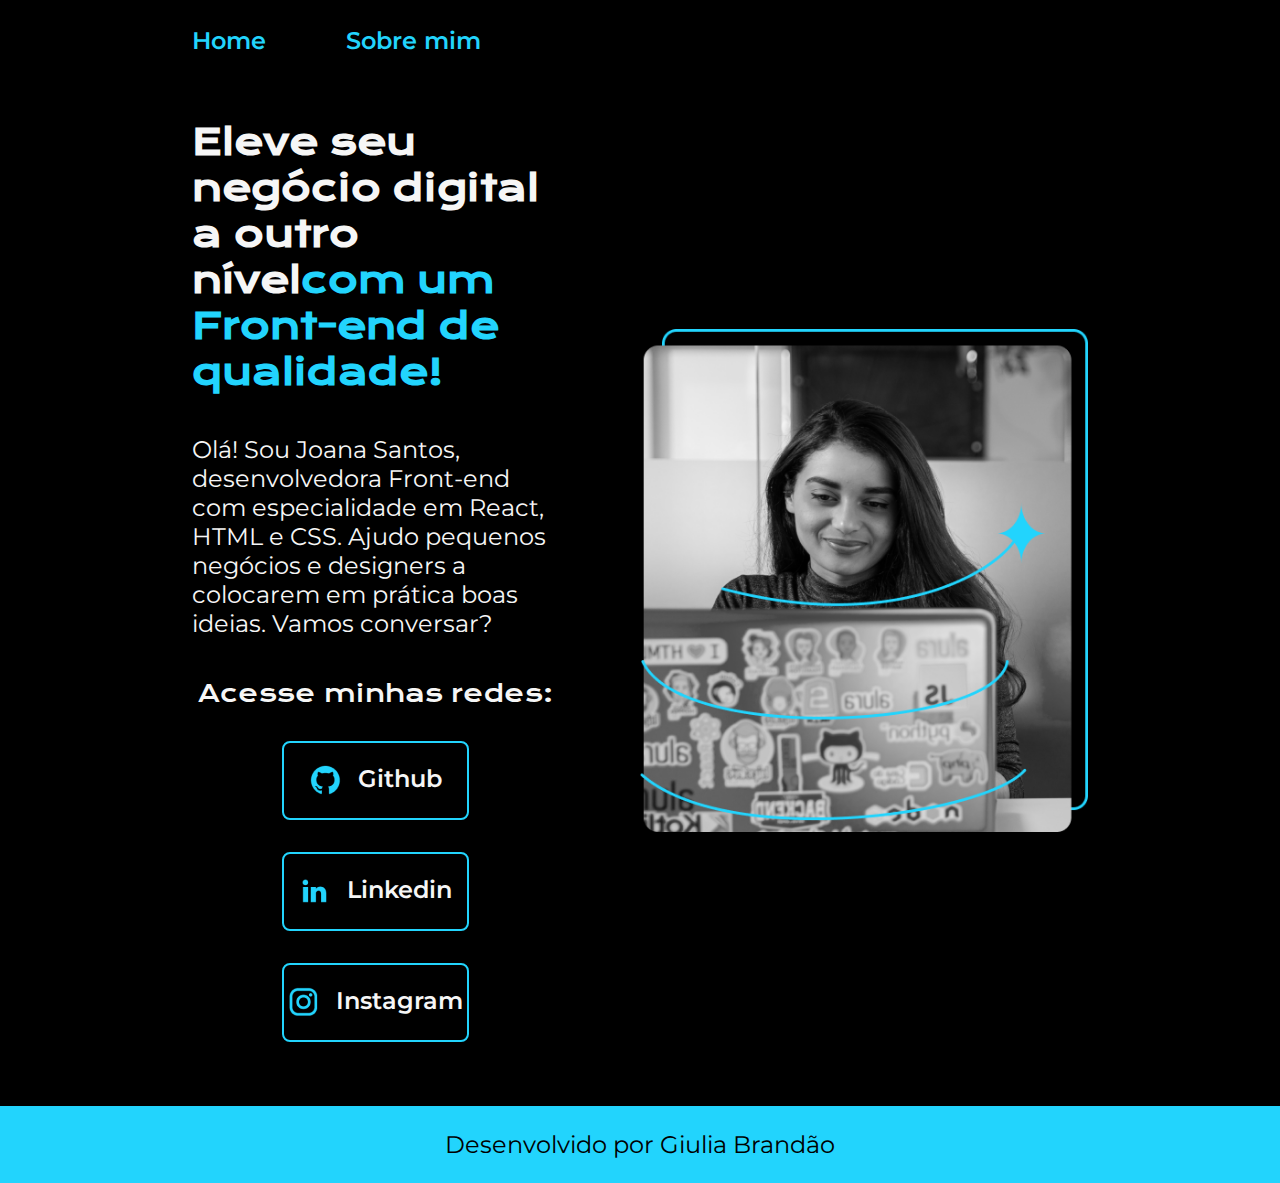
<file: Portifolio-HTML-e-CSS-Curso2-aula_5/index.html>
<!DOCTYPE html>
<html lang="pt-br">

<head>
    <meta charset="UTF-8">
    <meta http-equiv="X-UA-Compatible" content="IE=edge">
    <meta name="viewport" content="width=device-width, initial-scale=1.0">
    <title>Portifolio</title>
    <link rel="stylesheet" href="./style/style.css">
</head>

<body>
    <header class="cabecalho">
        <nav class="cabecalho__menu">
            <a class="cabecalho__menu__link" href="index.html">Home</a>
            <a class="cabecalho__menu__link" href="about.html">Sobre mim</a>
        </nav>
    </header>
    <main class="apresentacao">
        <section class="apresentacao__conteudo">
            <h1 class="apresentacao__conteudo__titulo">Eleve seu negócio digital a outro nível<strong 
            class="titulo-destaque">com um Front-end de qualidade!
            </strong></h1>
            <p class="apresentacao__conteudo__texto">Olá! Sou Joana Santos, desenvolvedora
            Front-end com especialidade em React, HTML e
            CSS. Ajudo pequenos negócios e designers a
            colocarem em prática boas ideias. Vamos
            conversar?</p>
            <div class="apresentacao__links">
                <h2 class="apresentacao__links__subtitulo">Acesse minhas redes:</h2>
                <a class="apresentacao__links__navegacao" href="https://github.com/GiuliaBrand"> <img src="./imagens/github.png">Github</a>
                <a class="apresentacao__links__navegacao" href="www.linkedin.com/in/giulia-brandão-lopes-de-siqueira"> <img src="./imagens/linkedin.png">Linkedin</a>
                <a class="apresentacao__links__navegacao" href="https://www.instagram.com/giuliaabrandao/"> <img src="./imagens/instagram.png">Instagram</a>
            </div>
        </section>
        <img class="apresentacao__imagem" src="Imagem.png" alt="Foto da Joana Santos programando">
    </main>
    <footer class="rodape">
        <p>Desenvolvido por Giulia Brandão</p>
    </footer>
</body>

</html>
</file>
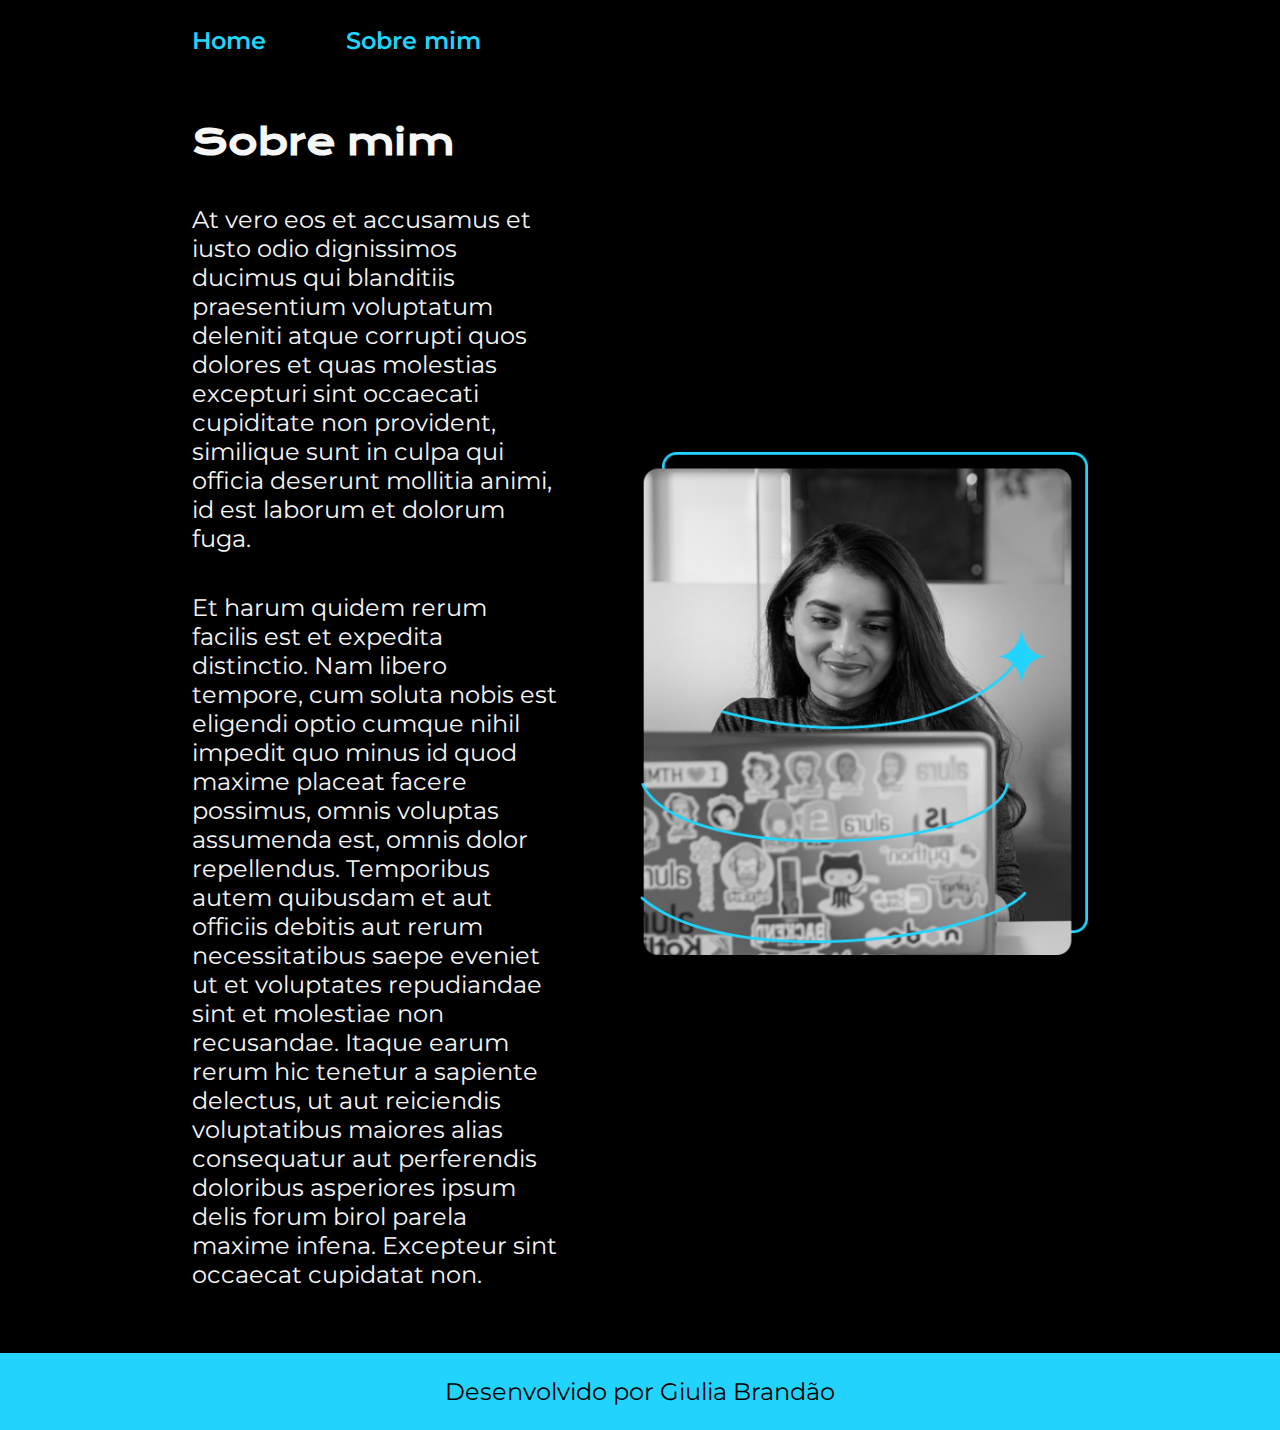
<file: Portifolio-HTML-e-CSS-Curso2-aula_5/about.html>
<!DOCTYPE html>
<html lang="pt-br">
<head>
    <meta charset="UTF-8">
    <meta name="viewport" content="width=device-width, initial-scale=1.0">
    <title>Sobre mim</title>
    <link rel="stylesheet" href="./style/style.css">
</head>
<body>
    <header class="cabecalho">
        <nav class="cabecalho__menu">
            <a class="cabecalho__menu__link" href="index.html">Home</a>
            <a class="cabecalho__menu__link" href="about.html">Sobre mim</a>
        </nav>
    </header>

    <main class="apresentacao">
        <section class="apresentacao__conteudo">
        <h1 class="apresentacao__conteudo__titulo">Sobre mim</h1>
        <p class="apresentacao__conteudo__texto">At vero eos et accusamus et iusto odio dignissimos ducimus qui blanditiis praesentium voluptatum deleniti atque corrupti quos dolores et quas molestias excepturi sint occaecati cupiditate non provident, similique sunt in culpa qui officia deserunt mollitia animi, id est laborum et dolorum fuga.</p>
        <p class="apresentacao__conteudo__texto">Et harum quidem rerum facilis est et expedita distinctio. Nam libero tempore, cum soluta nobis est eligendi optio cumque nihil impedit quo minus id quod maxime placeat facere possimus, omnis voluptas assumenda est, omnis dolor repellendus. Temporibus autem quibusdam et aut officiis debitis aut rerum necessitatibus saepe eveniet ut et voluptates repudiandae sint et molestiae non recusandae. Itaque earum rerum hic tenetur a sapiente delectus, ut aut reiciendis voluptatibus maiores alias consequatur aut perferendis doloribus asperiores ipsum delis forum birol parela maxime infena. Excepteur sint occaecat cupidatat non.</p>
        </section>
        <img class="apresentacao__imagem" src="Imagem.png" alt="Foto da Joana Santos programando">
    </main>

    <footer class="rodape">
        <p>Desenvolvido por Giulia Brandão</p>
    </footer>

</body>
</html>
</file>
<file: Portifolio-HTML-e-CSS-Curso2-aula_5/style/style.css>
@import url('https://fonts.googleapis.com/css2?family=Krona+One&family=Montserrat:wght@400;600&display=swap');

:root {
    --cor-primaria: #000000;
    --cor-segundaria: #f6f6f6;
    --cor-terciaria: #22d4fd; 

    --fonte-primaria: 'Krona One', sans-serif;
    --fonte-segundaria: 'Montserrat', sans-serif;
}

*{
    margin: 0;
    padding: 0;
}

body{
    /* height: 100vh; */
    box-sizing: border-box;
    background-color: var(--cor-primaria);
    color: var(--cor-segundaria);
}

.cabecalho {
    padding: 2% 0% 0% 15%;
}

.cabecalho__menu {
    display: flex;
    gap: 80px;
}

.cabecalho__menu__link {
    font-family: var(--fonte-segundaria);
    font-size: 1.5rem;
    font-weight: 600;
    color: var(--cor-terciaria);
    text-decoration: none;
}

.titulo-destaque{
    color: var(--cor-terciaria);
}

.apresentacao{
    padding: 5% 15%;
    display: flex;
    align-items: center;
    justify-content: space-between;
    gap: 82px;
}
.apresentacao__conteudo{
    width: 50%;
    display: flex;
    flex-direction: column;
    gap: 40px;
}

.apresentacao__conteudo__titulo{
    font-size: 2.25rem;
    font-family: var(--fonte-primaria);
}

.apresentacao__conteudo__texto{
    font-size: 1.5rem;
    font-family: var(--fonte-segundaria);
}

.apresentacao__links{
    display: flex;
    flex-direction: column;
    justify-content: space-between;
    align-items: center;
    gap: 32px;
}

.apresentacao__links__subtitulo {
    font-family: var(--fonte-primaria);
    font-weight: 400;
    font-size: 1.5rem;
}

.apresentacao__links__navegacao{
    /* background-color: #22D4FD; */
    border: 2px solid var(--cor-terciaria);
    display: flex;
    justify-content: center;
    gap: 16px;
    width: 50%;
    text-align: center;
    border-radius: 8px;
    font-size: 1.5rem;
    font-weight: 600;
    padding: 21.5px 0;
    text-decoration: none;
    color: var(--cor-segundaria);
    font-family: var(--fonte-segundaria);
}

.apresentacao__links__link:hover{
    background-color: #272727;
}

.apresentacao__imagem {
    width: 50%;
}

.rodape{
    padding: 24px;
    color: var(--cor-primaria);
    background-color: var(--cor-terciaria);
    text-align: center;
    font-family: var(--fonte-segundaria);
    font-size: 1.5rem;
    font-weight: 400;
}

/* () é uma condição tipo SE */
@media (max-width: 1200px) {

    .cabecalho{
        padding: 10%;
    }

    .cabecalho__menu{
        justify-content: center;
    }

    .apresentacao {
        flex-direction: column-reverse;
        padding: 5%;
    }

    .apresentacao__conteudo {
        width: auto;
    }
}
</file>
